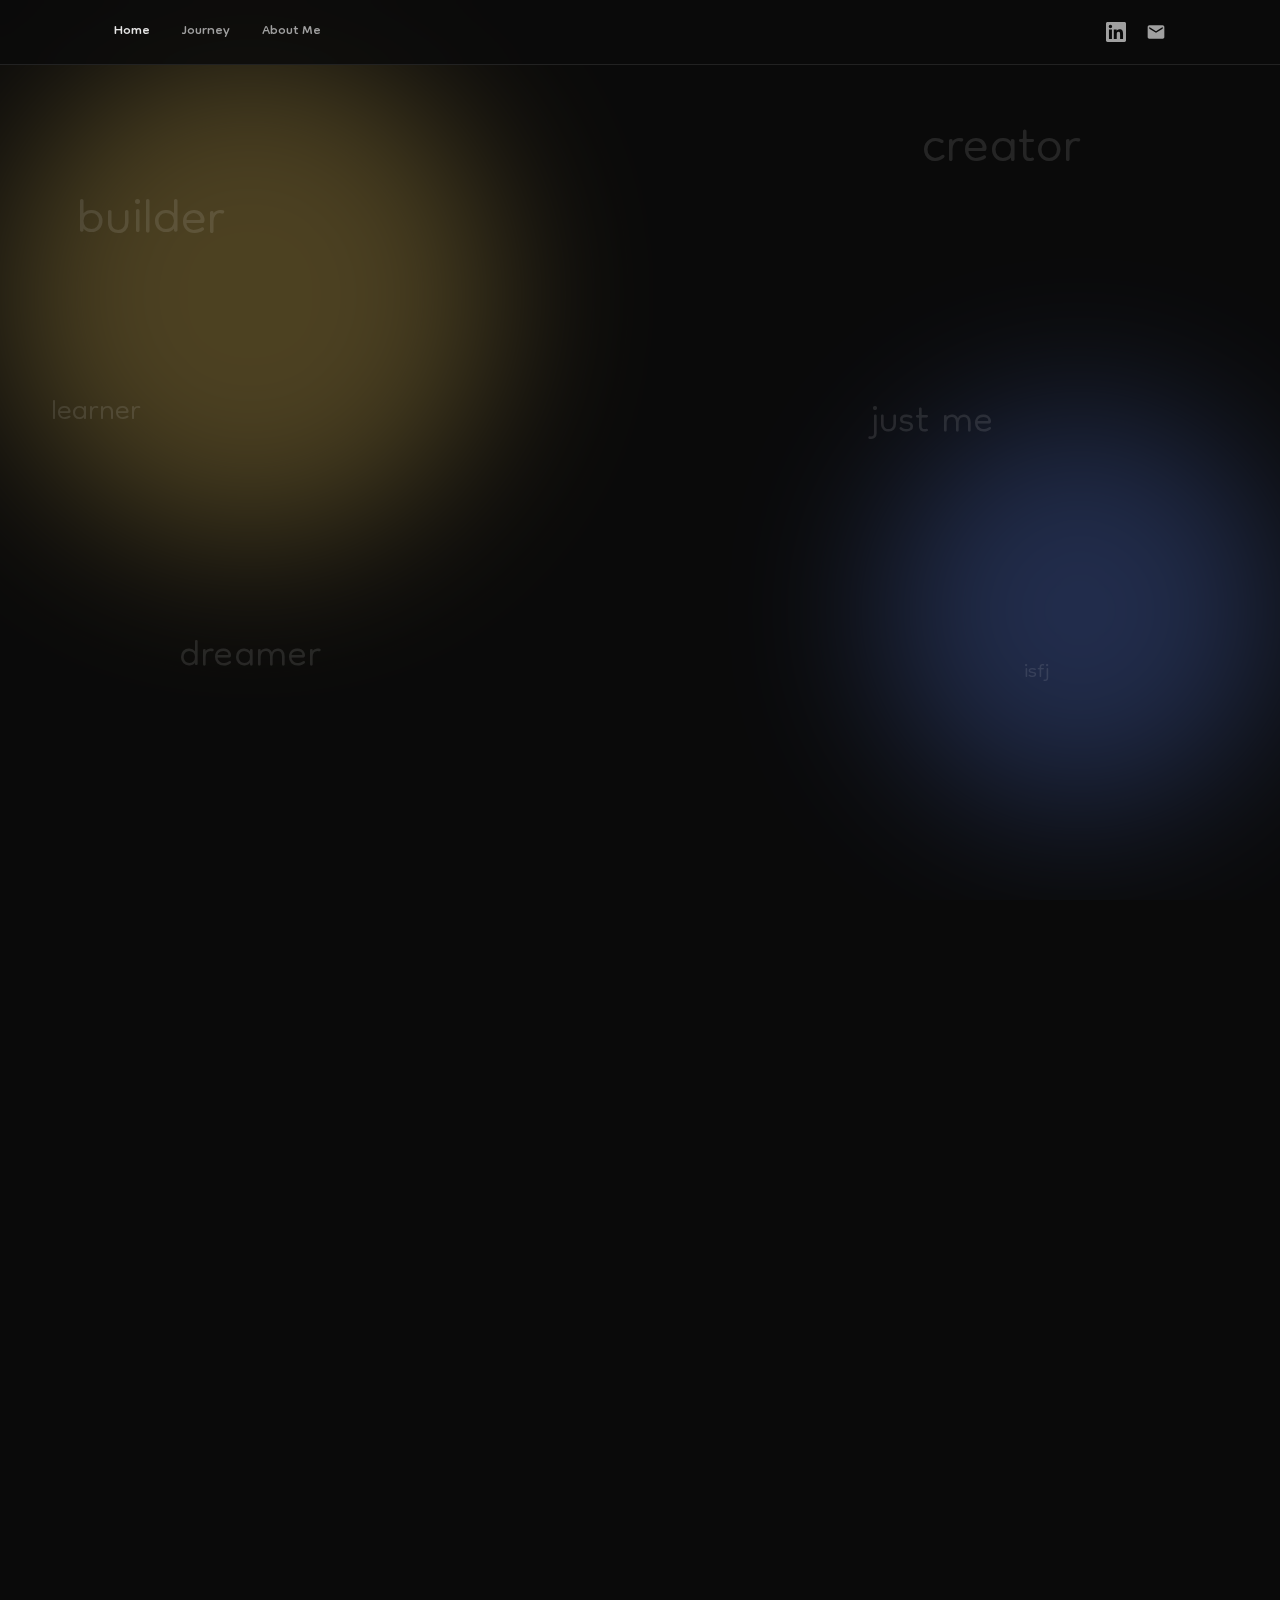
<file: index.html>
<!DOCTYPE html>
<html lang="en">
<head>
  <meta charset="UTF-8">
  <meta name="viewport" content="width=device-width, initial-scale=1.0">
  <title>Sean</title>
  <link rel="stylesheet" href="style.css">
  <link rel="preconnect" href="https://fonts.googleapis.com">
  <link rel="preconnect" href="https://fonts.gstatic.com" crossorigin>
  <link href="https://fonts.googleapis.com/css2?family=Dongle:wght@300;400;700&display=swap" rel="stylesheet">
</head>
<body>
  <nav class="navbar">
    <div class="container nav-content">
      <ul class="nav-links">
        <li><a href="/" class="active">Home</a></li>
        <li><a href="/journey">Journey</a></li>
        <li><a href="/about">About Me</a></li>
      </ul>
      <div class="nav-socials">
        <a href="https://www.linkedin.com/in/skim02/" target="_blank" aria-label="LinkedIn"><svg xmlns="http://www.w3.org/2000/svg" width="20" height="20" viewBox="0 0 24 24" fill="currentColor"><path d="M20.447 20.452h-3.554v-5.569c0-1.328-.027-3.037-1.852-3.037-1.853 0-2.136 1.445-2.136 2.939v5.667H9.351V9h3.414v1.561h.046c.477-.9 1.637-1.85 3.37-1.85 3.601 0 4.267 2.37 4.267 5.455v6.286zM5.337 7.433a2.062 2.062 0 01-2.063-2.065 2.064 2.064 0 112.063 2.065zm1.782 13.019H3.555V9h3.564v11.452zM22.225 0H1.771C.792 0 0 .774 0 1.729v20.542C0 23.227.792 24 1.771 24h20.451C23.2 24 24 23.227 24 22.271V1.729C24 .774 23.2 0 22.222 0h.003z"/></svg></a>
        <a href="mailto:seanvhwan@gmail.com" aria-label="Email"><svg xmlns="http://www.w3.org/2000/svg" width="20" height="20" viewBox="0 0 24 24" fill="currentColor"><path d="M20 4H4c-1.1 0-2 .9-2 2v12c0 1.1.9 2 2 2h16c1.1 0 2-.9 2-2V6c0-1.1-.9-2-2-2zm0 4l-8 5-8-5V6l8 5 8-5v2z"/></svg></a>
      </div>
    </div>
  </nav>

  <main>
    <!-- ========== HERO — Stroke-Draw Name + Magnetic Letters + Floating Words ========== -->
    <section class="hero">
      <div class="blob blob-1"></div>
      <div class="blob blob-2"></div>
      <span class="hero-word hw-xl" style="left:6%;top:18%">builder</span>
      <span class="hero-word hw-xl" style="left:72%;top:10%">creator</span>
      <span class="hero-word hw-lg" style="left:14%;top:68%">dreamer</span>
      <span class="hero-word hw-sm" style="left:80%;top:72%">isfj</span>
      <span class="hero-word hw-lg" style="left:68%;top:42%">just me</span>
      <span class="hero-word hw-md" style="left:4%;top:42%">learner</span>
      <div class="hero-inner">
        <p class="hero-pre">it's</p>
        <div class="name-stage" id="nameStage">
          <span class="name-letter" style="--i:0">S</span>
          <span class="name-letter" style="--i:1">E</span>
          <span class="name-letter" style="--i:2">A</span>
          <span class="name-letter" style="--i:3">N</span>
        </div>
      </div>
      <div class="scroll-cue" id="scrollCue">
        <span>scroll</span>
        <svg width="14" height="20" viewBox="0 0 14 20" fill="none">
          <path d="M7 0v16M1 11l6 6 6-6" stroke="currentColor" stroke-width="1.5" stroke-linecap="round" stroke-linejoin="round"/>
        </svg>
      </div>
    </section>

    <!-- ========== BENTO GRID — Interactive Cards ========== -->
    <section class="bento-section reveal-section" id="bentoSection">
      <div class="container">
        <p class="section-label">explore</p>
        <div class="bento-grid">
          <a href="/journey" class="bento-card bento-journey">
            <span class="bento-icon">&#8599;</span>
            <span class="bento-title">My Journey</span>
            <p>The path that shaped who I am today.</p>
          </a>
          <a href="/about" class="bento-card bento-aboutme">
            <span class="bento-icon">&#8599;</span>
            <span class="bento-title">About Me</span>
            <p>My story, in my own words.</p>
          </a>
          <div class="bento-card bento-verse">
            <span class="bento-title">Hebrews 12:11</span>
            <p class="verse-text">At the time all discipline seems a cause not for joy, but for pain. Yet later it brings the peaceful fruit of righteousness to those who are trained by it.</p>
          </div>
          <div class="bento-card bento-role">
            <span class="bento-title">Currently</span>
            <p>Building...</p>
          </div>
        </div>
      </div>
    </section>
  </main>


  <script>
    document.addEventListener('DOMContentLoaded', () => {

      /* ===== 1. Name — Stroke-Draw & Magnetic Effect ===== */
      const nameStage = document.getElementById('nameStage');
      const letters = nameStage.querySelectorAll('.name-letter');
      const isMobile = 'ontouchstart' in window || navigator.maxTouchPoints > 0;
      let magneticReady = false;

      // After stroke-draw animations finish, switch to magnetic mode
      setTimeout(() => {
        magneticReady = true;
        letters.forEach(l => {
          l.classList.add('magnetic-ready');
        });
      }, 1800);

      if (!isMobile) {
        nameStage.addEventListener('mousemove', (e) => {
          if (!magneticReady) return;
          letters.forEach(letter => {
            const lr = letter.getBoundingClientRect();
            const cx = lr.left + lr.width / 2;
            const cy = lr.top + lr.height / 2;
            const dx = cx - e.clientX;
            const dy = cy - e.clientY;
            const dist = Math.sqrt(dx * dx + dy * dy);
            const maxDist = 180;
            if (dist < maxDist) {
              const force = (1 - dist / maxDist) * 30;
              const angle = Math.atan2(dy, dx);
              letter.style.transform = 'translate(' + (Math.cos(angle) * force) + 'px, ' + (Math.sin(angle) * force) + 'px)';
            } else {
              letter.style.transform = 'translate(0, 0)';
            }
          });
        });

        nameStage.addEventListener('mouseleave', () => {
          if (!magneticReady) return;
          letters.forEach(l => { l.style.transform = 'translate(0, 0)'; });
        });
      }

      /* ===== 2. Scroll Reveal ===== */
      const revealSections = document.querySelectorAll('.reveal-section');
      const observer = new IntersectionObserver((entries) => {
        entries.forEach(entry => {
          if (entry.isIntersecting) {
            entry.target.classList.add('revealed');
          }
        });
      }, { threshold: 0.08, rootMargin: '0px 0px -40px 0px' });

      revealSections.forEach(el => observer.observe(el));

      /* ===== 4. Scroll Cue — Hide on Scroll ===== */
      const scrollCue = document.getElementById('scrollCue');
      let cueHidden = false;
      window.addEventListener('scroll', () => {
        if (!cueHidden && window.scrollY > 80) {
          scrollCue.classList.add('hidden');
          cueHidden = true;
        }
      }, { passive: true });

    });
  </script>
</body>
</html>
</file>
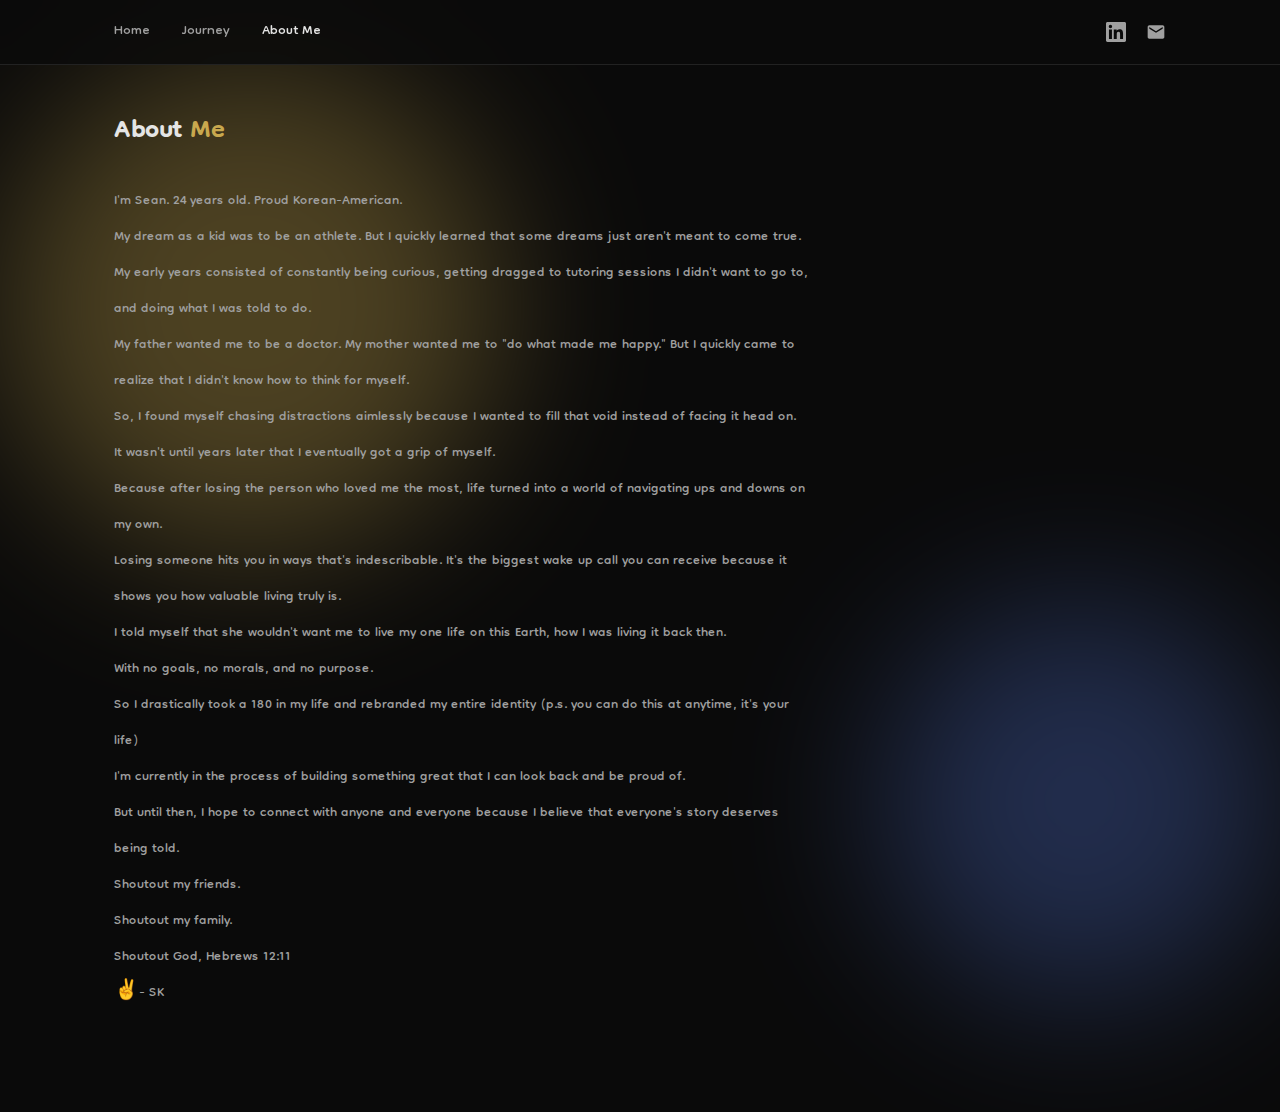
<file: about/index.html>
<!DOCTYPE html>
<html lang="en">
<head>
  <meta charset="UTF-8">
  <meta name="viewport" content="width=device-width, initial-scale=1.0">
  <title>Sean — About Me</title>
  <link rel="stylesheet" href="/style.css">
  <link rel="preconnect" href="https://fonts.googleapis.com">
  <link rel="preconnect" href="https://fonts.gstatic.com" crossorigin>
  <link href="https://fonts.googleapis.com/css2?family=Dongle:wght@300;400;700&display=swap" rel="stylesheet">
</head>
<body>
  <nav class="navbar">
    <div class="container nav-content">
      <ul class="nav-links">
        <li><a href="/">Home</a></li>
        <li><a href="/journey">Journey</a></li>
        <li><a href="/about" class="active">About Me</a></li>
      </ul>
      <div class="nav-socials">
        <a href="https://www.linkedin.com/in/skim02/" target="_blank" aria-label="LinkedIn"><svg xmlns="http://www.w3.org/2000/svg" width="20" height="20" viewBox="0 0 24 24" fill="currentColor"><path d="M20.447 20.452h-3.554v-5.569c0-1.328-.027-3.037-1.852-3.037-1.853 0-2.136 1.445-2.136 2.939v5.667H9.351V9h3.414v1.561h.046c.477-.9 1.637-1.85 3.37-1.85 3.601 0 4.267 2.37 4.267 5.455v6.286zM5.337 7.433a2.062 2.062 0 01-2.063-2.065 2.064 2.064 0 112.063 2.065zm1.782 13.019H3.555V9h3.564v11.452zM22.225 0H1.771C.792 0 0 .774 0 1.729v20.542C0 23.227.792 24 1.771 24h20.451C23.2 24 24 23.227 24 22.271V1.729C24 .774 23.2 0 22.222 0h.003z"/></svg></a>
        <a href="mailto:seanvhwan@gmail.com" aria-label="Email"><svg xmlns="http://www.w3.org/2000/svg" width="20" height="20" viewBox="0 0 24 24" fill="currentColor"><path d="M20 4H4c-1.1 0-2 .9-2 2v12c0 1.1.9 2 2 2h16c1.1 0 2-.9 2-2V6c0-1.1-.9-2-2-2zm0 4l-8 5-8-5V6l8 5 8-5v2z"/></svg></a>
      </div>
    </div>
  </nav>

  <main>
    <section class="about-page">
      <div class="blob blob-1"></div>
      <div class="blob blob-2"></div>
      <div class="container about-content">
        <h2 class="section-title">About <span class="accent">Me</span></h2>
        <div class="about-body">
          <p>I'm Sean. 24 years old. Proud Korean-American.</p>
          <p>My dream as a kid was to be an athlete. But I quickly learned that some dreams just aren't meant to come true.</p>
          <p>My early years consisted of constantly being curious, getting dragged to tutoring sessions I didn't want to go to, and doing what I was told to do.</p>
          <p>My father wanted me to be a doctor. My mother wanted me to "do what made me happy." But I quickly came to realize that I didn't know how to think for myself.</p>
          <p>So, I found myself chasing distractions aimlessly because I wanted to fill that void instead of facing it head on.</p>
          <p>It wasn't until years later that I eventually got a grip of myself.</p>
          <p>Because after losing the person who loved me the most, life turned into a world of navigating ups and downs on my own.</p>
          <p>Losing someone hits you in ways that's indescribable. It's the biggest wake up call you can receive because it shows you how valuable living truly is.</p>
          <p>I told myself that she wouldn't want me to live my one life on this Earth, how I was living it back then.</p>
          <p>With no goals, no morals, and no purpose.</p>
          <p>So I drastically took a 180 in my life and rebranded my entire identity (p.s. you can do this at anytime, it's your life)</p>
          <p>I'm currently in the process of building something great that I can look back and be proud of.</p>
          <p>But until then, I hope to connect with anyone and everyone because I believe that everyone's story deserves being told.</p>
          <p>Shoutout my friends.<br>Shoutout my family.<br>Shoutout God, Hebrews 12:11</p>
          <p>✌️- SK</p>
        </div>
      </div>
    </section>
  </main>


</body>
</html>
</file>
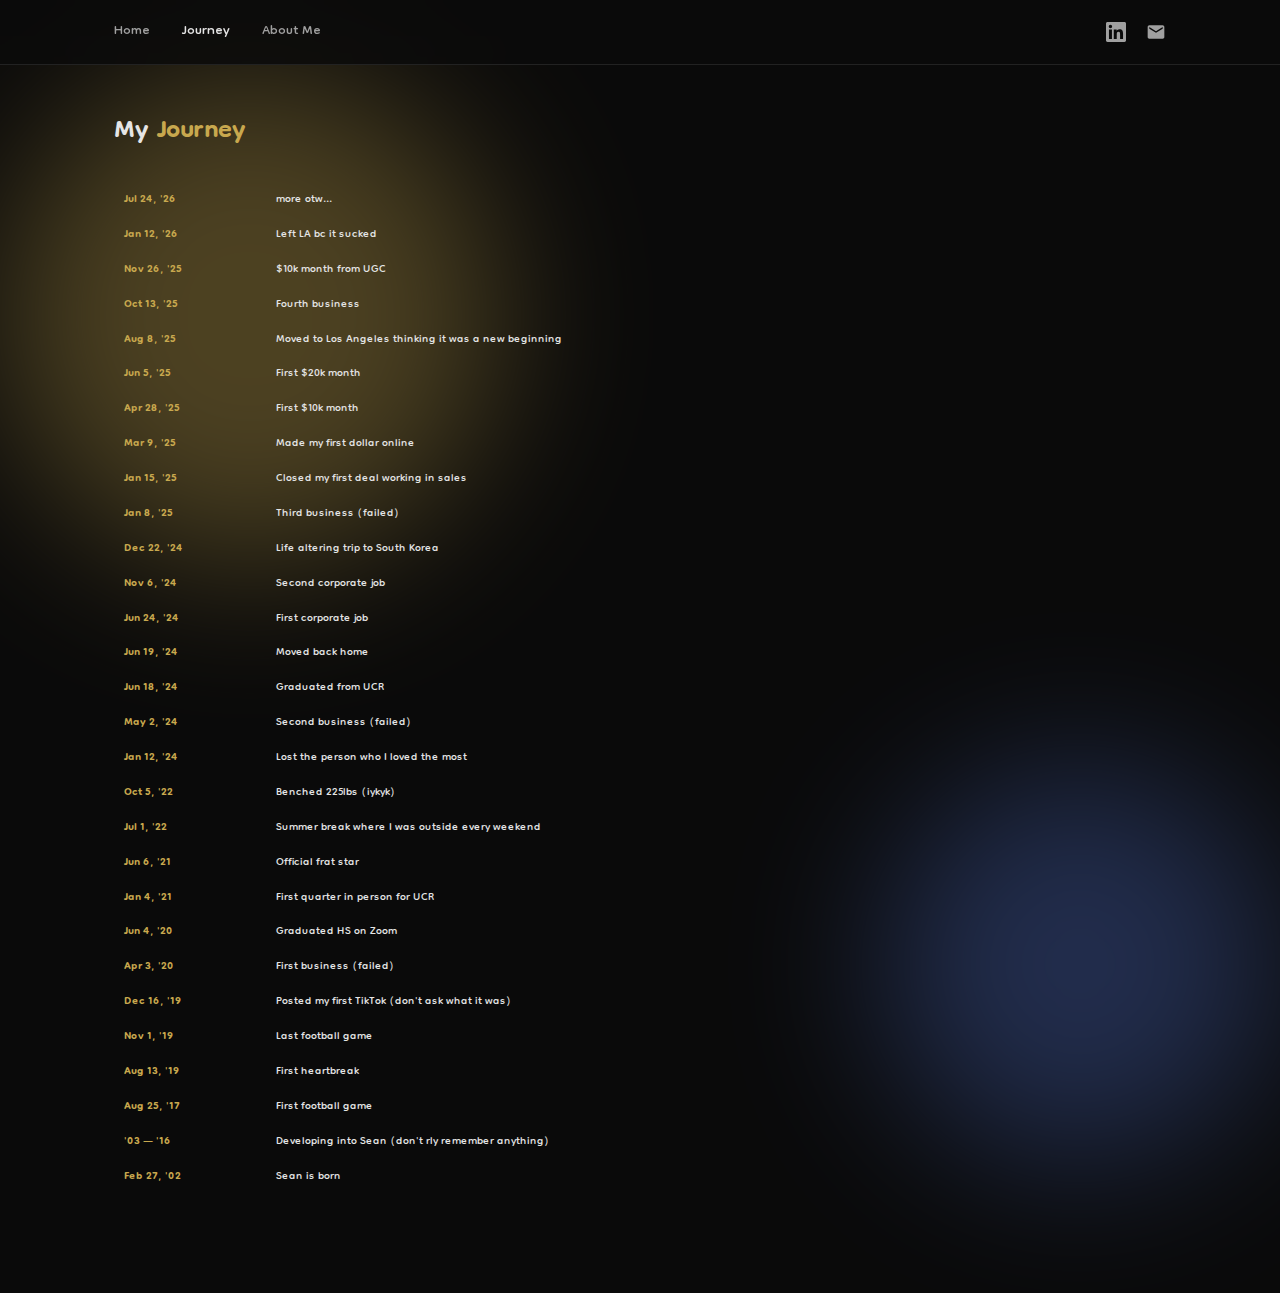
<file: journey/index.html>
<!DOCTYPE html>
<html lang="en">
<head>
  <meta charset="UTF-8">
  <meta name="viewport" content="width=device-width, initial-scale=1.0">
  <title>Sean — Journey</title>
  <link rel="stylesheet" href="/style.css">
  <link rel="preconnect" href="https://fonts.googleapis.com">
  <link rel="preconnect" href="https://fonts.gstatic.com" crossorigin>
  <link href="https://fonts.googleapis.com/css2?family=Dongle:wght@300;400;700&display=swap" rel="stylesheet">
</head>
<body>
  <nav class="navbar">
    <div class="container nav-content">
      <ul class="nav-links">
        <li><a href="/">Home</a></li>
        <li><a href="/journey" class="active">Journey</a></li>
        <li><a href="/about">About Me</a></li>
      </ul>
      <div class="nav-socials">
        <a href="https://www.linkedin.com/in/skim02/" target="_blank" aria-label="LinkedIn"><svg xmlns="http://www.w3.org/2000/svg" width="20" height="20" viewBox="0 0 24 24" fill="currentColor"><path d="M20.447 20.452h-3.554v-5.569c0-1.328-.027-3.037-1.852-3.037-1.853 0-2.136 1.445-2.136 2.939v5.667H9.351V9h3.414v1.561h.046c.477-.9 1.637-1.85 3.37-1.85 3.601 0 4.267 2.37 4.267 5.455v6.286zM5.337 7.433a2.062 2.062 0 01-2.063-2.065 2.064 2.064 0 112.063 2.065zm1.782 13.019H3.555V9h3.564v11.452zM22.225 0H1.771C.792 0 0 .774 0 1.729v20.542C0 23.227.792 24 1.771 24h20.451C23.2 24 24 23.227 24 22.271V1.729C24 .774 23.2 0 22.222 0h.003z"/></svg></a>
        <a href="mailto:seanvhwan@gmail.com" aria-label="Email"><svg xmlns="http://www.w3.org/2000/svg" width="20" height="20" viewBox="0 0 24 24" fill="currentColor"><path d="M20 4H4c-1.1 0-2 .9-2 2v12c0 1.1.9 2 2 2h16c1.1 0 2-.9 2-2V6c0-1.1-.9-2-2-2zm0 4l-8 5-8-5V6l8 5 8-5v2z"/></svg></a>
      </div>
    </div>
  </nav>

  <main>
    <section class="journey-page">
      <div class="blob blob-1"></div>
      <div class="blob blob-2"></div>
      <div class="container journey-content">
        <h2 class="section-title">My <span class="accent">Journey</span></h2>
        <div class="timeline-list">
          <div class="timeline-row"><span class="timeline-date" id="today-date"></span><span class="timeline-desc">more otw...</span></div>
          <div class="timeline-row"><span class="timeline-date">Jan 12, '26</span><span class="timeline-desc">Left LA bc it sucked</span></div>
          <div class="timeline-row"><span class="timeline-date">Nov 26, '25</span><span class="timeline-desc">$10k month from UGC</span></div>
          <div class="timeline-row"><span class="timeline-date">Oct 13, '25</span><span class="timeline-desc">Fourth business</span></div>
          <div class="timeline-row"><span class="timeline-date">Aug 8, '25</span><span class="timeline-desc">Moved to Los Angeles thinking it was a new beginning</span></div>
          <div class="timeline-row"><span class="timeline-date">Jun 5, '25</span><span class="timeline-desc">First $20k month</span></div>
          <div class="timeline-row"><span class="timeline-date">Apr 28, '25</span><span class="timeline-desc">First $10k month</span></div>
          <div class="timeline-row"><span class="timeline-date">Mar 9, '25</span><span class="timeline-desc">Made my first dollar online</span></div>
          <div class="timeline-row"><span class="timeline-date">Jan 15, '25</span><span class="timeline-desc">Closed my first deal working in sales</span></div>
          <div class="timeline-row"><span class="timeline-date">Jan 8, '25</span><span class="timeline-desc">Third business (failed)</span></div>
          <div class="timeline-row"><span class="timeline-date">Dec 22, '24</span><span class="timeline-desc">Life altering trip to South Korea</span></div>
          <div class="timeline-row"><span class="timeline-date">Nov 6, '24</span><span class="timeline-desc">Second corporate job</span></div>
          <div class="timeline-row"><span class="timeline-date">Jun 24, '24</span><span class="timeline-desc">First corporate job</span></div>
          <div class="timeline-row"><span class="timeline-date">Jun 19, '24</span><span class="timeline-desc">Moved back home</span></div>
          <div class="timeline-row"><span class="timeline-date">Jun 18, '24</span><span class="timeline-desc">Graduated from UCR</span></div>
          <div class="timeline-row"><span class="timeline-date">May 2, '24</span><span class="timeline-desc">Second business (failed)</span></div>
          <div class="timeline-row"><span class="timeline-date">Jan 12, '24</span><span class="timeline-desc">Lost the person who I loved the most</span></div>
          <div class="timeline-row"><span class="timeline-date">Oct 5, '22</span><span class="timeline-desc">Benched 225lbs (iykyk)</span></div>
          <div class="timeline-row"><span class="timeline-date">Jul 1, '22</span><span class="timeline-desc">Summer break where I was outside every weekend</span></div>
          <div class="timeline-row"><span class="timeline-date">Jun 6, '21</span><span class="timeline-desc">Official frat star</span></div>
          <div class="timeline-row"><span class="timeline-date">Jan 4, '21</span><span class="timeline-desc">First quarter in person for UCR</span></div>
          <div class="timeline-row"><span class="timeline-date">Jun 4, '20</span><span class="timeline-desc">Graduated HS on Zoom</span></div>
          <div class="timeline-row"><span class="timeline-date">Apr 3, '20</span><span class="timeline-desc">First business (failed)</span></div>
          <div class="timeline-row"><span class="timeline-date">Dec 16, '19</span><span class="timeline-desc">Posted my first TikTok (don't ask what it was)</span></div>
          <div class="timeline-row"><span class="timeline-date">Nov 1, '19</span><span class="timeline-desc">Last football game</span></div>
          <div class="timeline-row"><span class="timeline-date">Aug 13, '19</span><span class="timeline-desc">First heartbreak</span></div>
          <div class="timeline-row"><span class="timeline-date">Aug 25, '17</span><span class="timeline-desc">First football game</span></div>
          <div class="timeline-row"><span class="timeline-date">'03 — '16</span><span class="timeline-desc">Developing into Sean (don't rly remember anything)</span></div>
          <div class="timeline-row"><span class="timeline-date">Feb 27, '02</span><span class="timeline-desc">Sean is born</span></div>
        </div>
      </div>
    </section>
  </main>


  <script>
    const months = ['Jan','Feb','Mar','Apr','May','Jun','Jul','Aug','Sep','Oct','Nov','Dec'];
    const now = new Date();
    const d = months[now.getMonth()] + ' ' + now.getDate() + ", '" + String(now.getFullYear()).slice(2);
    document.getElementById('today-date').textContent = d;
  </script>
</body>
</html>
</file>
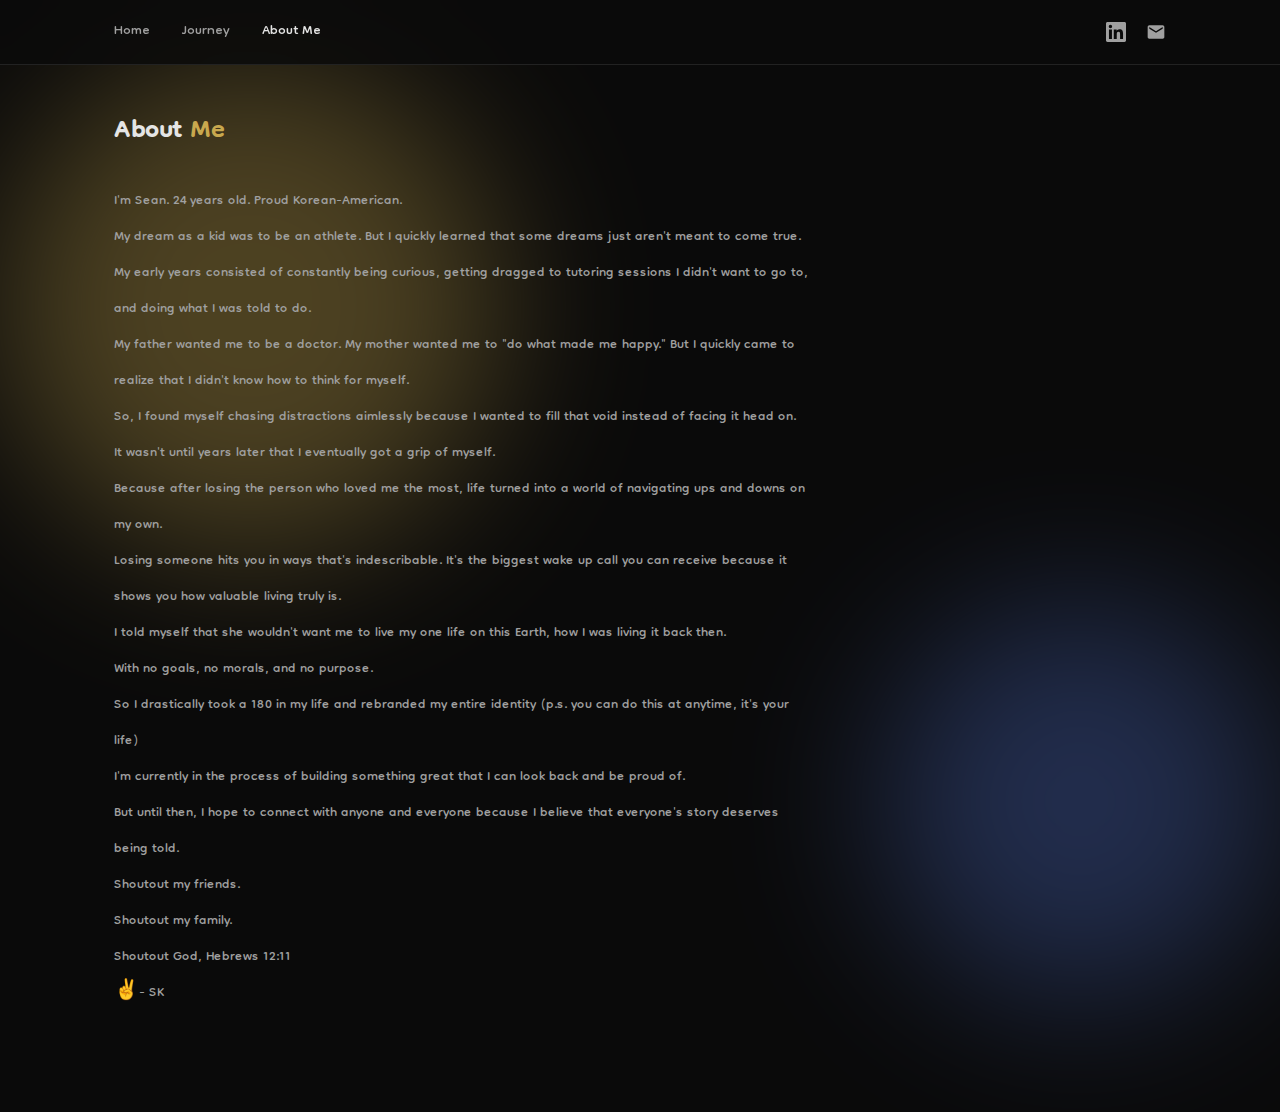
<file: about.html>
<!DOCTYPE html>
<html lang="en">
<head>
  <meta charset="UTF-8">
  <meta name="viewport" content="width=device-width, initial-scale=1.0">
  <title>Sean — About Me</title>
  <link rel="stylesheet" href="style.css">
  <link rel="preconnect" href="https://fonts.googleapis.com">
  <link rel="preconnect" href="https://fonts.gstatic.com" crossorigin>
  <link href="https://fonts.googleapis.com/css2?family=Dongle:wght@300;400;700&display=swap" rel="stylesheet">
</head>
<body>
  <nav class="navbar">
    <div class="container nav-content">
      <ul class="nav-links">
        <li><a href="index.html">Home</a></li>
        <li><a href="journey.html">Journey</a></li>
        <li><a href="about.html" class="active">About Me</a></li>
      </ul>
      <div class="nav-socials">
        <a href="https://www.linkedin.com/in/skim02/" target="_blank" aria-label="LinkedIn"><svg xmlns="http://www.w3.org/2000/svg" width="20" height="20" viewBox="0 0 24 24" fill="currentColor"><path d="M20.447 20.452h-3.554v-5.569c0-1.328-.027-3.037-1.852-3.037-1.853 0-2.136 1.445-2.136 2.939v5.667H9.351V9h3.414v1.561h.046c.477-.9 1.637-1.85 3.37-1.85 3.601 0 4.267 2.37 4.267 5.455v6.286zM5.337 7.433a2.062 2.062 0 01-2.063-2.065 2.064 2.064 0 112.063 2.065zm1.782 13.019H3.555V9h3.564v11.452zM22.225 0H1.771C.792 0 0 .774 0 1.729v20.542C0 23.227.792 24 1.771 24h20.451C23.2 24 24 23.227 24 22.271V1.729C24 .774 23.2 0 22.222 0h.003z"/></svg></a>
        <a href="mailto:seanvhwan@gmail.com" aria-label="Email"><svg xmlns="http://www.w3.org/2000/svg" width="20" height="20" viewBox="0 0 24 24" fill="currentColor"><path d="M20 4H4c-1.1 0-2 .9-2 2v12c0 1.1.9 2 2 2h16c1.1 0 2-.9 2-2V6c0-1.1-.9-2-2-2zm0 4l-8 5-8-5V6l8 5 8-5v2z"/></svg></a>
      </div>
    </div>
  </nav>

  <main>
    <section class="about-page">
      <div class="blob blob-1"></div>
      <div class="blob blob-2"></div>
      <div class="container about-content">
        <h2 class="section-title">About <span class="accent">Me</span></h2>
        <div class="about-body">
          <p>I'm Sean. 24 years old. Proud Korean-American.</p>
          <p>My dream as a kid was to be an athlete. But I quickly learned that some dreams just aren't meant to come true.</p>
          <p>My early years consisted of constantly being curious, getting dragged to tutoring sessions I didn't want to go to, and doing what I was told to do.</p>
          <p>My father wanted me to be a doctor. My mother wanted me to "do what made me happy." But I quickly came to realize that I didn't know how to think for myself.</p>
          <p>So, I found myself chasing distractions aimlessly because I wanted to fill that void instead of facing it head on.</p>
          <p>It wasn't until years later that I eventually got a grip of myself.</p>
          <p>Because after losing the person who loved me the most, life turned into a world of navigating ups and downs on my own.</p>
          <p>Losing someone hits you in ways that's indescribable. It's the biggest wake up call you can receive because it shows you how valuable living truly is.</p>
          <p>I told myself that she wouldn't want me to live my one life on this Earth, how I was living it back then.</p>
          <p>With no goals, no morals, and no purpose.</p>
          <p>So I drastically took a 180 in my life and rebranded my entire identity (p.s. you can do this at anytime, it's your life)</p>
          <p>I'm currently in the process of building something great that I can look back and be proud of.</p>
          <p>But until then, I hope to connect with anyone and everyone because I believe that everyone's story deserves being told.</p>
          <p>Shoutout my friends.<br>Shoutout my family.<br>Shoutout God, Hebrews 12:11</p>
          <p>✌️- SK</p>
        </div>
      </div>
    </section>
  </main>


</body>
</html>
</file>
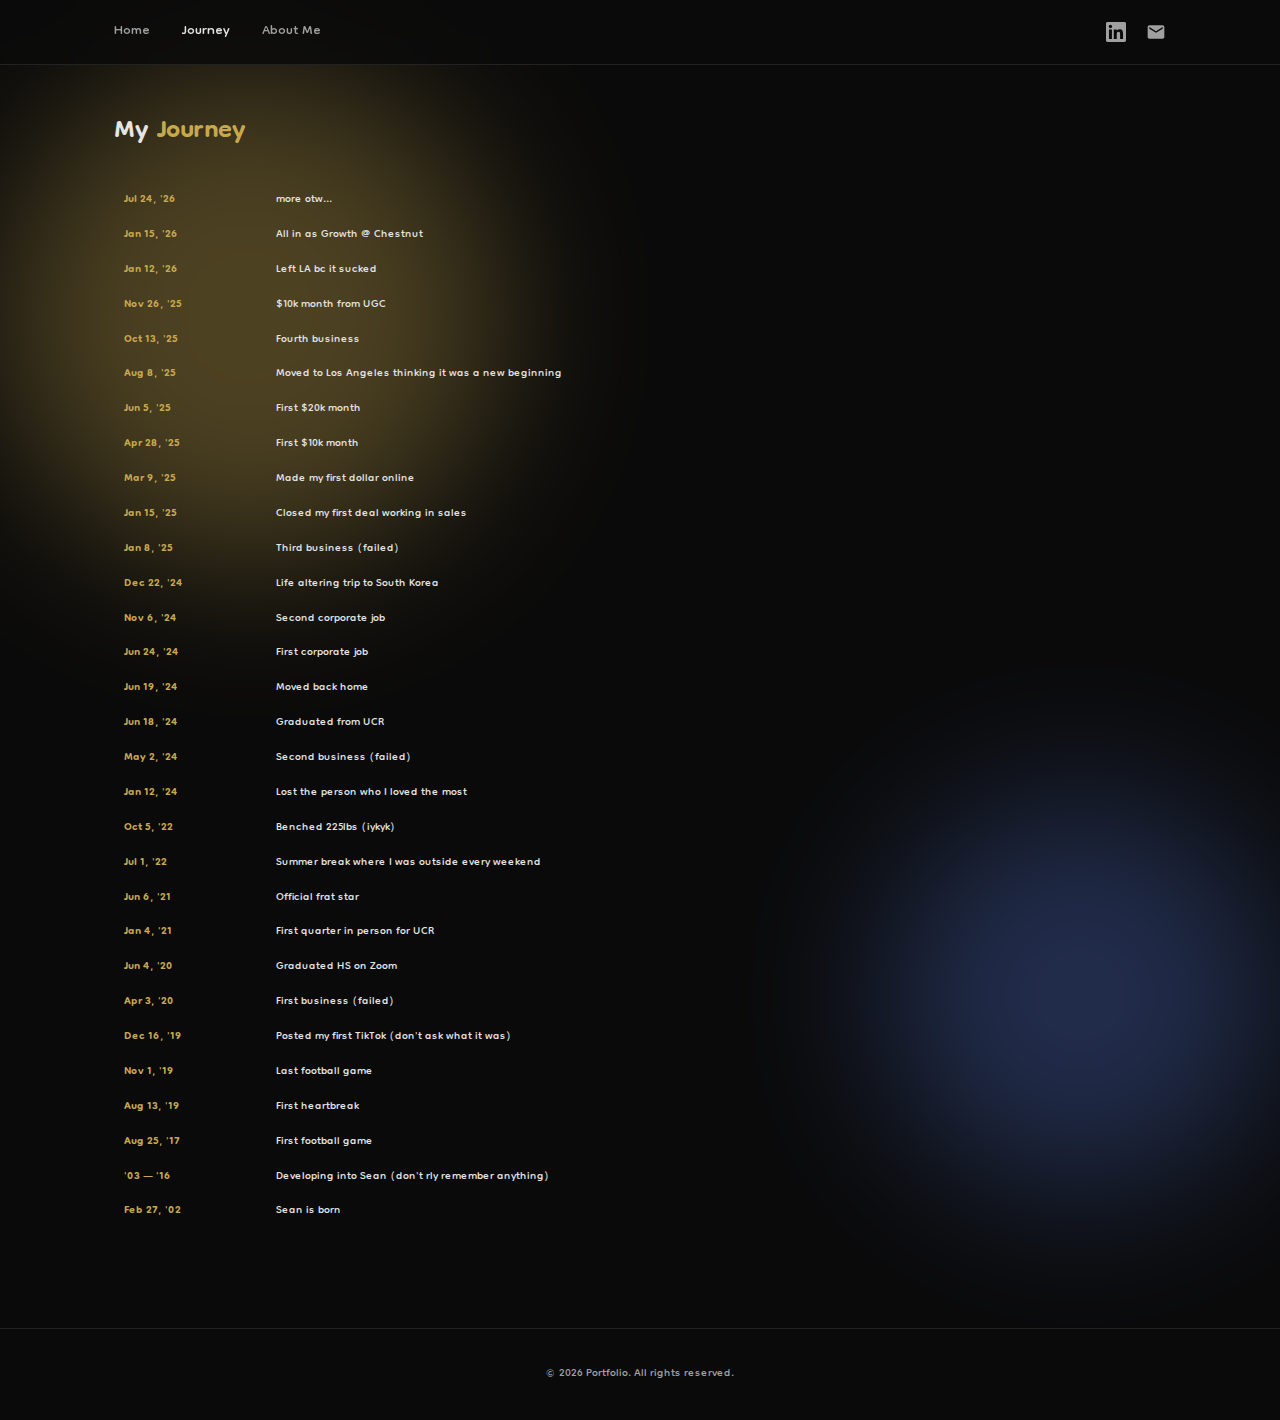
<file: journey.html>
<!DOCTYPE html>
<html lang="en">
<head>
  <meta charset="UTF-8">
  <meta name="viewport" content="width=device-width, initial-scale=1.0">
  <title>Sean — Journey</title>
  <link rel="stylesheet" href="style.css">
  <link rel="preconnect" href="https://fonts.googleapis.com">
  <link rel="preconnect" href="https://fonts.gstatic.com" crossorigin>
  <link href="https://fonts.googleapis.com/css2?family=Dongle:wght@300;400;700&display=swap" rel="stylesheet">
</head>
<body>
  <nav class="navbar">
    <div class="container nav-content">
      <ul class="nav-links">
        <li><a href="index.html">Home</a></li>
        <li><a href="journey.html" class="active">Journey</a></li>
        <li><a href="about.html">About Me</a></li>
      </ul>
      <div class="nav-socials">
        <a href="https://www.linkedin.com/in/skim02/" target="_blank" aria-label="LinkedIn"><svg xmlns="http://www.w3.org/2000/svg" width="20" height="20" viewBox="0 0 24 24" fill="currentColor"><path d="M20.447 20.452h-3.554v-5.569c0-1.328-.027-3.037-1.852-3.037-1.853 0-2.136 1.445-2.136 2.939v5.667H9.351V9h3.414v1.561h.046c.477-.9 1.637-1.85 3.37-1.85 3.601 0 4.267 2.37 4.267 5.455v6.286zM5.337 7.433a2.062 2.062 0 01-2.063-2.065 2.064 2.064 0 112.063 2.065zm1.782 13.019H3.555V9h3.564v11.452zM22.225 0H1.771C.792 0 0 .774 0 1.729v20.542C0 23.227.792 24 1.771 24h20.451C23.2 24 24 23.227 24 22.271V1.729C24 .774 23.2 0 22.222 0h.003z"/></svg></a>
        <a href="mailto:seanvhwan@gmail.com" aria-label="Email"><svg xmlns="http://www.w3.org/2000/svg" width="20" height="20" viewBox="0 0 24 24" fill="currentColor"><path d="M20 4H4c-1.1 0-2 .9-2 2v12c0 1.1.9 2 2 2h16c1.1 0 2-.9 2-2V6c0-1.1-.9-2-2-2zm0 4l-8 5-8-5V6l8 5 8-5v2z"/></svg></a>
      </div>
    </div>
  </nav>

  <main>
    <section class="journey-page">
      <div class="blob blob-1"></div>
      <div class="blob blob-2"></div>
      <div class="container journey-content">
        <h2 class="section-title">My <span class="accent">Journey</span></h2>
        <div class="timeline-list">
          <div class="timeline-row"><span class="timeline-date" id="today-date"></span><span class="timeline-desc">more otw...</span></div>
          <div class="timeline-row"><span class="timeline-date">Jan 15, '26</span><span class="timeline-desc">All in as Growth @ Chestnut</span></div>
          <div class="timeline-row"><span class="timeline-date">Jan 12, '26</span><span class="timeline-desc">Left LA bc it sucked</span></div>
          <div class="timeline-row"><span class="timeline-date">Nov 26, '25</span><span class="timeline-desc">$10k month from UGC</span></div>
          <div class="timeline-row"><span class="timeline-date">Oct 13, '25</span><span class="timeline-desc">Fourth business</span></div>
          <div class="timeline-row"><span class="timeline-date">Aug 8, '25</span><span class="timeline-desc">Moved to Los Angeles thinking it was a new beginning</span></div>
          <div class="timeline-row"><span class="timeline-date">Jun 5, '25</span><span class="timeline-desc">First $20k month</span></div>
          <div class="timeline-row"><span class="timeline-date">Apr 28, '25</span><span class="timeline-desc">First $10k month</span></div>
          <div class="timeline-row"><span class="timeline-date">Mar 9, '25</span><span class="timeline-desc">Made my first dollar online</span></div>
          <div class="timeline-row"><span class="timeline-date">Jan 15, '25</span><span class="timeline-desc">Closed my first deal working in sales</span></div>
          <div class="timeline-row"><span class="timeline-date">Jan 8, '25</span><span class="timeline-desc">Third business (failed)</span></div>
          <div class="timeline-row"><span class="timeline-date">Dec 22, '24</span><span class="timeline-desc">Life altering trip to South Korea</span></div>
          <div class="timeline-row"><span class="timeline-date">Nov 6, '24</span><span class="timeline-desc">Second corporate job</span></div>
          <div class="timeline-row"><span class="timeline-date">Jun 24, '24</span><span class="timeline-desc">First corporate job</span></div>
          <div class="timeline-row"><span class="timeline-date">Jun 19, '24</span><span class="timeline-desc">Moved back home</span></div>
          <div class="timeline-row"><span class="timeline-date">Jun 18, '24</span><span class="timeline-desc">Graduated from UCR</span></div>
          <div class="timeline-row"><span class="timeline-date">May 2, '24</span><span class="timeline-desc">Second business (failed)</span></div>
          <div class="timeline-row"><span class="timeline-date">Jan 12, '24</span><span class="timeline-desc">Lost the person who I loved the most</span></div>
          <div class="timeline-row"><span class="timeline-date">Oct 5, '22</span><span class="timeline-desc">Benched 225lbs (iykyk)</span></div>
          <div class="timeline-row"><span class="timeline-date">Jul 1, '22</span><span class="timeline-desc">Summer break where I was outside every weekend</span></div>
          <div class="timeline-row"><span class="timeline-date">Jun 6, '21</span><span class="timeline-desc">Official frat star</span></div>
          <div class="timeline-row"><span class="timeline-date">Jan 4, '21</span><span class="timeline-desc">First quarter in person for UCR</span></div>
          <div class="timeline-row"><span class="timeline-date">Jun 4, '20</span><span class="timeline-desc">Graduated HS on Zoom</span></div>
          <div class="timeline-row"><span class="timeline-date">Apr 3, '20</span><span class="timeline-desc">First business (failed)</span></div>
          <div class="timeline-row"><span class="timeline-date">Dec 16, '19</span><span class="timeline-desc">Posted my first TikTok (don't ask what it was)</span></div>
          <div class="timeline-row"><span class="timeline-date">Nov 1, '19</span><span class="timeline-desc">Last football game</span></div>
          <div class="timeline-row"><span class="timeline-date">Aug 13, '19</span><span class="timeline-desc">First heartbreak</span></div>
          <div class="timeline-row"><span class="timeline-date">Aug 25, '17</span><span class="timeline-desc">First football game</span></div>
          <div class="timeline-row"><span class="timeline-date">'03 — '16</span><span class="timeline-desc">Developing into Sean (don't rly remember anything)</span></div>
          <div class="timeline-row"><span class="timeline-date">Feb 27, '02</span><span class="timeline-desc">Sean is born</span></div>
        </div>
      </div>
    </section>
  </main>

  <footer>
    <div class="container">
      <p>&copy; 2026 Portfolio. All rights reserved.</p>
    </div>
  </footer>
  <script>
    const months = ['Jan','Feb','Mar','Apr','May','Jun','Jul','Aug','Sep','Oct','Nov','Dec'];
    const now = new Date();
    const d = months[now.getMonth()] + ' ' + now.getDate() + ", '" + String(now.getFullYear()).slice(2);
    document.getElementById('today-date').textContent = d;
  </script>
</body>
</html>
</file>
<file: style.css>
/* ===== Reset & Base ===== */
*, *::before, *::after {
  margin: 0;
  padding: 0;
  box-sizing: border-box;
}

:root {
  --bg-primary: #0a0a0a;
  --bg-secondary: #111111;
  --bg-card: #1a1a1a;
  --border: #222222;
  --text-primary: #e5e5e5;
  --text-secondary: #a0a0a0;
  --accent: #c8a84e;
  --accent-hover: #b8963e;
  --font: 'Dongle', -apple-system, BlinkMacSystemFont, sans-serif;
  --max-width: 1100px;
  --radius: 8px;
  --transition: 0.3s ease;
}

html {
  scroll-behavior: smooth;
}

body {
  font-family: var(--font);
  background-color: var(--bg-primary);
  color: var(--text-primary);
  line-height: 1.6;
  font-size: 20px;
  -webkit-font-smoothing: antialiased;
}

.container {
  max-width: var(--max-width);
  margin: 0 auto;
  padding: 0 24px;
}

a {
  color: var(--accent);
  text-decoration: none;
  transition: color var(--transition);
}

a:hover {
  color: var(--accent-hover);
}

/* ===== Navbar ===== */
.navbar {
  position: fixed;
  top: 0;
  left: 0;
  right: 0;
  z-index: 1000;
  background: rgba(10, 10, 10, 0.85);
  backdrop-filter: blur(12px);
  border-bottom: 1px solid var(--border);
}

.nav-content {
  display: flex;
  justify-content: space-between;
  align-items: center;
  height: 64px;
}

.nav-links {
  display: flex;
  list-style: none;
  gap: 32px;
}

.nav-links a {
  color: var(--text-secondary);
  font-size: 1.3rem;
  font-weight: 500;
  transition: color var(--transition);
}

.nav-links a:hover,
.nav-links a.active {
  color: var(--text-primary);
}

.nav-socials {
  display: flex;
  gap: 20px;
  align-items: center;
}

.nav-socials a {
  color: var(--text-secondary);
  transition: color var(--transition);
  display: flex;
}

.nav-socials a:hover {
  color: var(--accent);
}

/* ===== Hero ===== */
.hero {
  min-height: 100vh;
  display: flex;
  align-items: center;
  justify-content: center;
  position: relative;
  overflow: hidden;
}

.hero-inner {
  text-align: center;
  position: relative;
  z-index: 2;
}

.hero-pre {
  font-size: clamp(1.6rem, 2.5vw, 2rem);
  color: var(--text-secondary);
  font-weight: 400;
  letter-spacing: 3px;
  margin-bottom: 0;
  opacity: 0;
  animation: fadeIn 0.8s ease 0.1s forwards;
}

/* ===== Name — Stroke-Draw Animation ===== */
.name-stage {
  display: inline-flex;
  gap: clamp(4px, 1vw, 12px);
  padding: 8px 20px;
  cursor: default;
}

.name-letter {
  display: inline-block;
  font-size: clamp(7rem, 22vw, 14rem);
  font-weight: 700;
  color: transparent;
  -webkit-text-stroke: 3px var(--accent);
  line-height: 1;
  opacity: 0;
  animation: strokeReveal 1s ease forwards;
  animation-delay: calc(var(--i) * 0.15s + 0.3s);
  will-change: transform;
  cursor: default;
  user-select: none;
}

.name-letter.magnetic-ready {
  animation: none;
  opacity: 1;
  color: var(--accent);
  -webkit-text-stroke: 3px var(--accent);
  transition: transform 0.12s ease-out;
}

@keyframes strokeReveal {
  0% {
    opacity: 0;
    transform: translateY(40px);
    color: transparent;
  }
  45% {
    opacity: 1;
    transform: translateY(0);
    color: transparent;
  }
  100% {
    opacity: 1;
    transform: translateY(0);
    color: var(--accent);
  }
}

@keyframes fadeIn {
  to { opacity: 1; }
}

/* ===== Scroll Cue ===== */
.scroll-cue {
  position: absolute;
  bottom: 36px;
  left: 50%;
  transform: translateX(-50%);
  display: flex;
  flex-direction: column;
  align-items: center;
  gap: 8px;
  color: var(--text-secondary);
  font-size: 1.1rem;
  letter-spacing: 3px;
  text-transform: lowercase;
  z-index: 2;
  opacity: 0;
  animation: fadeIn 0.6s ease 2.2s forwards;
  transition: opacity 0.5s ease;
}

.scroll-cue svg {
  animation: bobDown 2s ease-in-out infinite;
}

.scroll-cue.hidden {
  opacity: 0 !important;
  pointer-events: none;
}

@keyframes bobDown {
  0%, 100% { transform: translateY(0); }
  50% { transform: translateY(6px); }
}

/* ===== Gradient Blobs ===== */
.blob {
  position: absolute;
  border-radius: 50%;
  filter: blur(80px);
  opacity: 0.35;
  z-index: 1;
}

.blob-1 {
  width: 500px;
  height: 500px;
  background: var(--accent);
  top: 5%;
  left: 0%;
  animation: float1 14s ease-in-out infinite;
}

.blob-2 {
  width: 400px;
  height: 400px;
  background: #4e6ec8;
  bottom: 10%;
  right: 0%;
  animation: float2 18s ease-in-out infinite;
}

.blob-3 {
  width: 300px;
  height: 300px;
  background: var(--accent);
  top: 20%;
  left: 50%;
  transform: translateX(-50%);
  opacity: 0.12;
  animation: float1 22s ease-in-out infinite;
}

@keyframes float1 {
  0% { transform: translate(0, 0) scale(1); }
  20% { transform: translate(300px, -100px) scale(1.15); }
  40% { transform: translate(500px, 80px) scale(0.9); }
  60% { transform: translate(200px, 200px) scale(1.1); }
  80% { transform: translate(-100px, 100px) scale(0.95); }
  100% { transform: translate(0, 0) scale(1); }
}

@keyframes float2 {
  0% { transform: translate(0, 0) scale(1); }
  20% { transform: translate(-300px, 100px) scale(1.1); }
  40% { transform: translate(-500px, -60px) scale(0.95); }
  60% { transform: translate(-200px, -200px) scale(1.05); }
  80% { transform: translate(100px, -80px) scale(0.9); }
  100% { transform: translate(0, 0) scale(1); }
}

/* ===== Section Utilities ===== */
.section-label {
  font-size: 1.1rem;
  text-transform: uppercase;
  letter-spacing: 4px;
  color: var(--text-secondary);
  text-align: center;
  margin-bottom: 56px;
  opacity: 0.6;
}

.reveal-section {
  opacity: 0;
  transform: translateY(40px);
  transition: opacity 0.8s ease, transform 0.8s ease;
}

.reveal-section.revealed {
  opacity: 1;
  transform: translateY(0);
}

/* ===== Hero — Floating Background Words ===== */
.hero-word {
  position: absolute;
  z-index: 1;
  font-family: var(--font);
  font-weight: 300;
  color: var(--text-primary);
  opacity: 0.12;
  pointer-events: none;
  user-select: none;
}

.hero-word:nth-child(3) { animation: wordFloat1 22s ease-in-out infinite; }
.hero-word:nth-child(4) { animation: wordFloat2 26s ease-in-out -4s infinite; }
.hero-word:nth-child(5) { animation: wordFloat3 20s ease-in-out -8s infinite; }
.hero-word:nth-child(6) { animation: wordFloat1 28s ease-in-out -12s infinite; }
.hero-word:nth-child(7) { animation: wordFloat2 24s ease-in-out -6s infinite; }
.hero-word:nth-child(8) { animation: wordFloat3 18s ease-in-out -2s infinite; }

.hw-xl { font-size: clamp(3rem, 6vw, 5rem); }
.hw-lg { font-size: clamp(2.2rem, 4.5vw, 3.8rem); }
.hw-md { font-size: clamp(1.8rem, 3.5vw, 2.8rem); }
.hw-sm { font-size: clamp(1.4rem, 2.5vw, 2rem); }

@keyframes wordFloat1 {
  0%, 100% { transform: translate(0, 0) rotate(0deg); }
  25% { transform: translate(45px, -35px) rotate(2deg); }
  50% { transform: translate(-20px, 25px) rotate(-1deg); }
  75% { transform: translate(30px, 15px) rotate(1.5deg); }
}

@keyframes wordFloat2 {
  0%, 100% { transform: translate(0, 0) rotate(0deg); }
  25% { transform: translate(-40px, 30px) rotate(-2deg); }
  50% { transform: translate(25px, -20px) rotate(1.5deg); }
  75% { transform: translate(-15px, -30px) rotate(-1deg); }
}

@keyframes wordFloat3 {
  0%, 100% { transform: translate(0, 0) rotate(0deg); }
  25% { transform: translate(25px, 40px) rotate(1.5deg); }
  50% { transform: translate(-35px, -15px) rotate(-2deg); }
  75% { transform: translate(20px, -25px) rotate(0.5deg); }
}

/* ===== Bento Grid ===== */
.bento-section {
  padding: 60px 0 140px;
}

.bento-grid {
  display: grid;
  grid-template-columns: repeat(3, 1fr);
  grid-template-rows: auto auto;
  grid-template-areas:
    "journey aboutme aboutme"
    "journey verse   role";
  gap: 16px;
}

.bento-card {
  background: var(--bg-card);
  border: 1px solid var(--border);
  border-radius: 16px;
  padding: 28px;
  display: flex;
  flex-direction: column;
  gap: 10px;
  transition: border-color 0.3s ease, box-shadow 0.3s ease, transform 0.3s ease;
  text-decoration: none;
  color: inherit;
}

.bento-card:hover {
  border-color: rgba(200, 168, 78, 0.25);
  box-shadow: 0 4px 30px rgba(200, 168, 78, 0.06);
  transform: translateY(-3px);
}

a.bento-card:hover {
  color: inherit;
}

.bento-title {
  font-size: 1.3rem;
  font-weight: 700;
  color: var(--accent);
}

.bento-card p {
  font-size: 1.05rem;
  color: var(--text-secondary);
  line-height: 1.6;
}

.bento-icon {
  font-size: 2rem;
  color: var(--accent);
  line-height: 1;
  transition: transform 0.3s ease;
}

/* Journey card — tall left */
.bento-journey {
  grid-area: journey;
  justify-content: flex-start;
  gap: 8px;
}

.bento-journey .bento-title {
  font-size: 1.6rem;
}

.bento-journey p {
  font-size: 1.25rem;
}

.bento-journey:hover .bento-icon {
  transform: translate(4px, -4px);
}

/* Verse card — wide top right */
.bento-verse {
  grid-area: verse;
}

.bento-verse .verse-text {
  font-style: italic;
  line-height: 1.8;
}

/* About Me card — wide top right */
.bento-aboutme {
  grid-area: aboutme;
  gap: 8px;
}

.bento-aboutme .bento-title {
  font-size: 1.6rem;
}

.bento-aboutme p {
  font-size: 1.25rem;
}

.bento-aboutme:hover .bento-icon {
  transform: translate(4px, -4px);
}

/* Role card */
.bento-role {
  grid-area: role;
}

/* ===== About Page ===== */
.about-page {
  min-height: 100vh;
  padding-top: 100px;
  padding-bottom: 100px;
  position: relative;
  overflow: hidden;
}

.about-content {
  position: relative;
  z-index: 2;
}

.about-body {
  max-width: 700px;
  display: flex;
  flex-direction: column;
  gap: 0;
}

.about-body p {
  font-size: 1.25rem;
  color: var(--text-secondary);
  line-height: 1.8;
}

/* ===== Journey Page ===== */
.journey-page {
  min-height: 100vh;
  padding-top: 100px;
  padding-bottom: 100px;
  position: relative;
  overflow: hidden;
}

.journey-content {
  position: relative;
  z-index: 2;
}

.section-title {
  font-size: 2.5rem;
  font-weight: 700;
  letter-spacing: -0.5px;
  margin-bottom: 20px;
}

.accent {
  color: var(--accent);
}

/* ===== Timeline ===== */
.timeline-list {
  display: flex;
  flex-direction: column;
  gap: 2px;
}

.timeline-row {
  display: flex;
  align-items: baseline;
  gap: 32px;
  padding: 3px 10px;
  border-radius: 4px;
  transition: background 0.3s ease, box-shadow 0.3s ease;
}

.timeline-row:hover {
  background: rgba(200, 168, 78, 0.08);
  box-shadow: inset 3px 0 0 var(--accent);
}

.timeline-date {
  font-size: 1.05rem;
  font-weight: 700;
  color: var(--accent);
  min-width: 120px;
  flex-shrink: 0;
}

.timeline-desc {
  font-size: 1.05rem;
  color: var(--text-primary);
}

/* ===== Footer ===== */
footer {
  border-top: 1px solid var(--border);
  padding: 32px 0;
  text-align: center;
}

footer p {
  color: var(--text-secondary);
  font-size: 1.05rem;
}

/* ===== Responsive ===== */
@media (max-width: 768px) {
  .nav-links {
    gap: 16px;
  }

  .nav-socials {
    gap: 14px;
  }

  .name-letter {
    -webkit-text-stroke: 1.5px var(--accent);
  }

  .hero-word {
    opacity: 0.08;
  }

  .section-label {
    margin-bottom: 36px;
  }

  .bento-grid {
    grid-template-columns: 1fr 1fr;
    grid-template-areas:
      "journey  journey"
      "aboutme  aboutme"
      "verse    role";
  }

  .bento-section {
    padding: 40px 0 100px;
  }

  .journey-page {
    padding-top: 80px;
    padding-bottom: 72px;
  }

  .about-page {
    padding-top: 80px;
    padding-bottom: 72px;
  }
}

@media (max-width: 480px) {
  .bento-grid {
    grid-template-columns: 1fr;
    grid-template-areas:
      "journey"
      "aboutme"
      "verse"
      "role";
  }

  .name-stage {
    gap: 2px;
  }
}

/* ===== Reduced Motion ===== */
@media (prefers-reduced-motion: reduce) {
  .name-letter {
    animation: none;
    opacity: 1;
    color: var(--accent);
  }

  .hero-pre {
    animation: none;
    opacity: 1;
  }

  .scroll-cue {
    animation: none;
    opacity: 0.5;
  }

  .scroll-cue svg {
    animation: none;
  }

  .hero-word {
    animation: none;
  }

  .blob {
    animation: none;
  }

  .reveal-section {
    opacity: 1;
    transform: none;
  }
}
</file>
